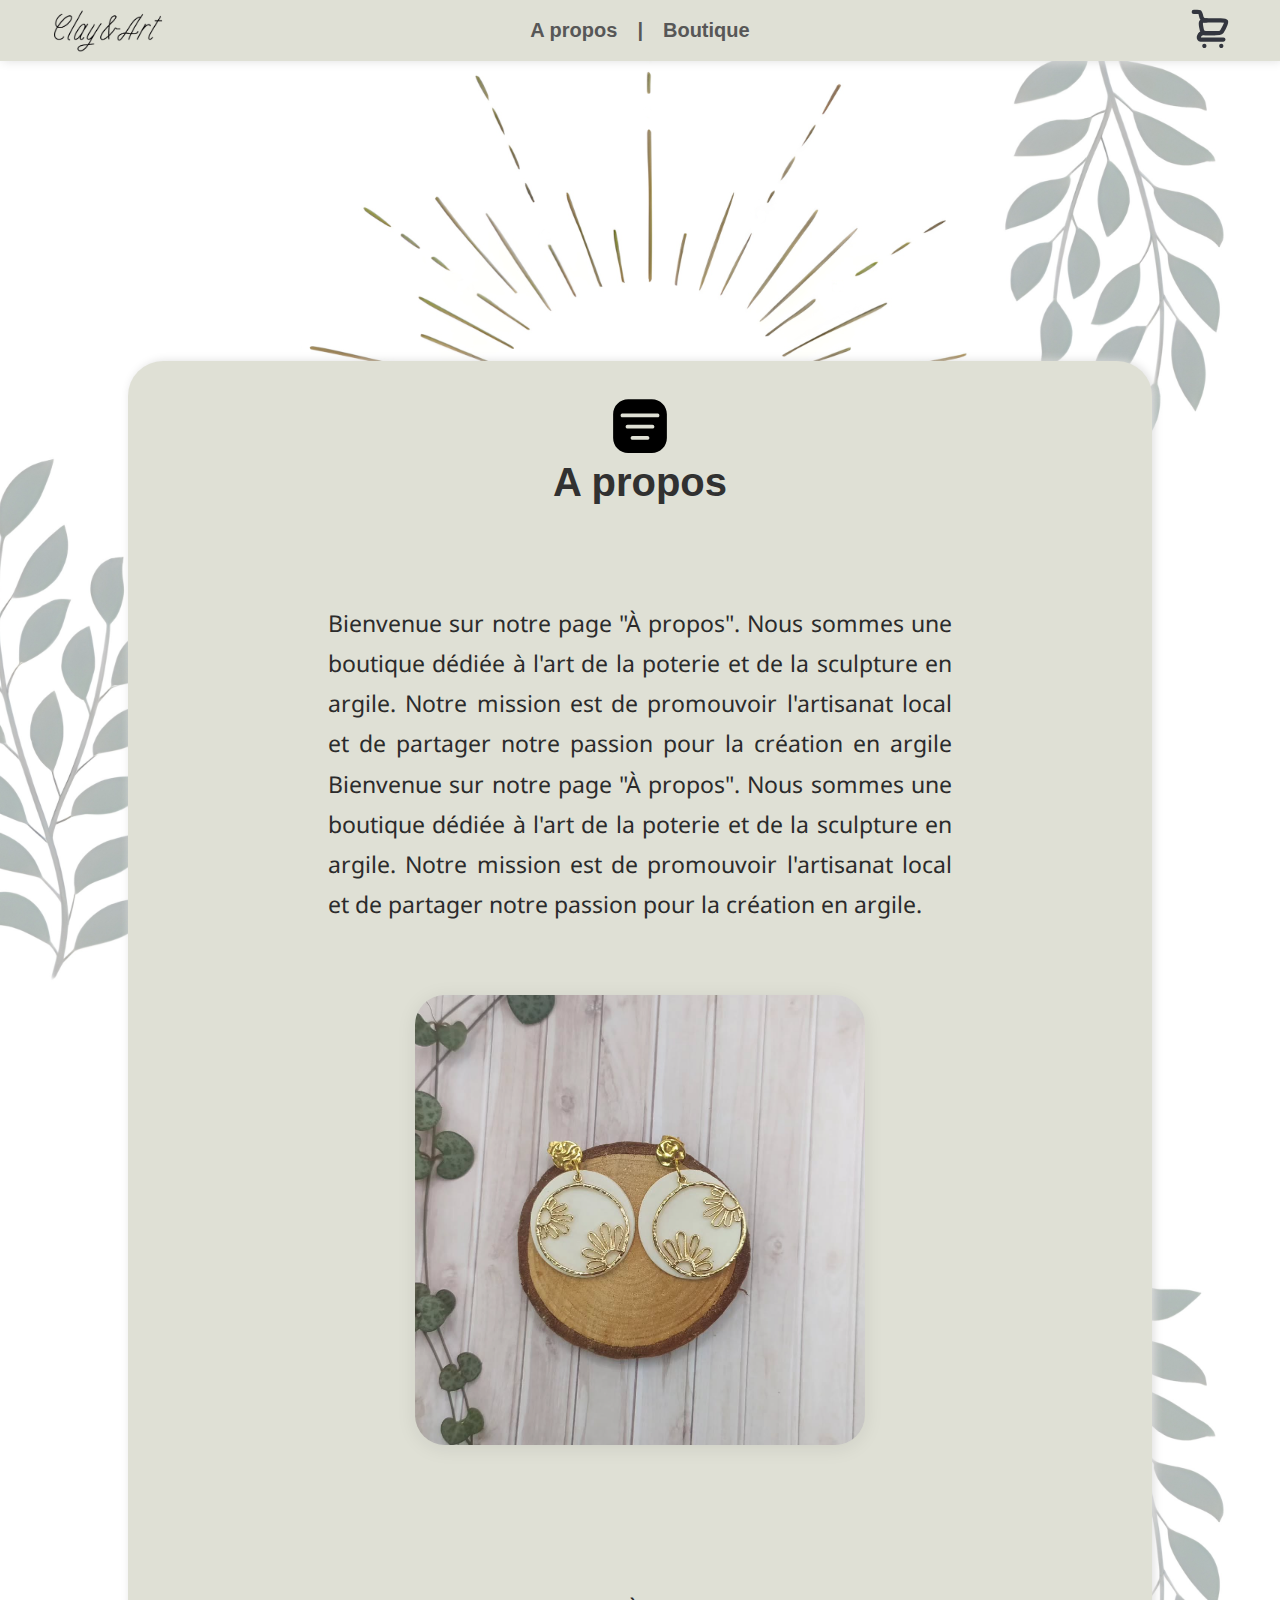
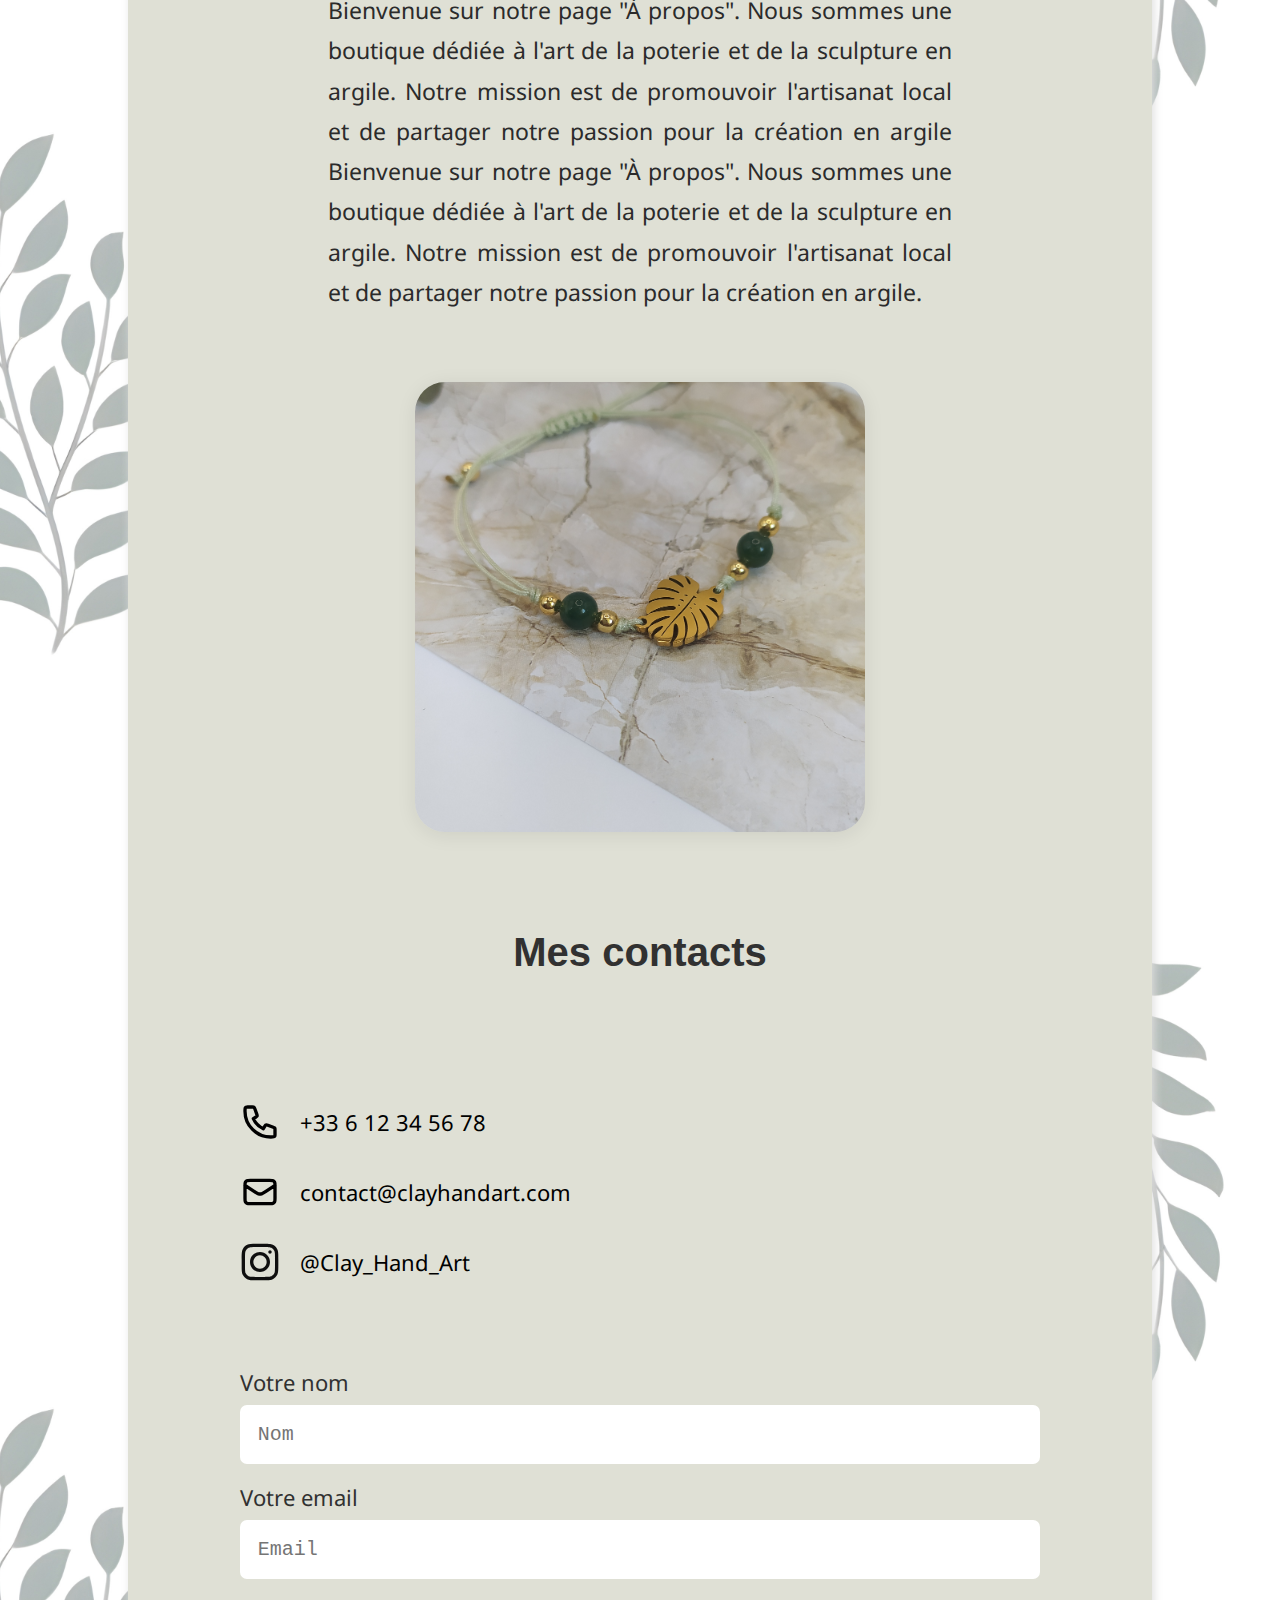
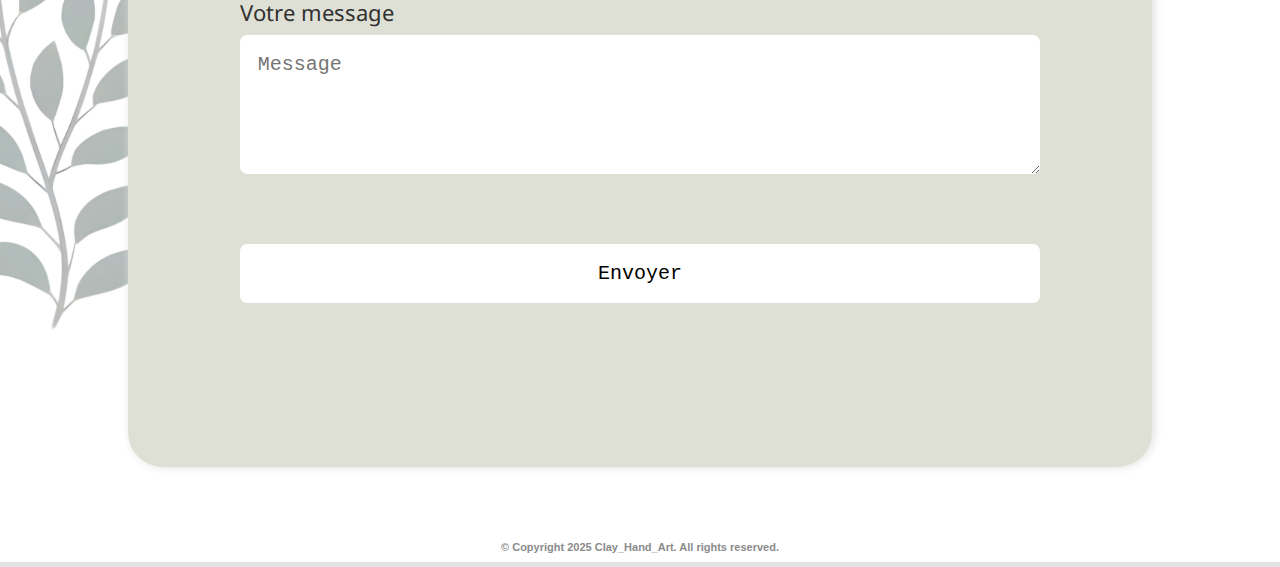
<file: docs/aboutUs.html>
<!DOCTYPE html>
<html lang="en">

<head>
  <meta charset="UTF-8">
  <title>Clay_Hand_Art</title>
  <link rel="icon" href="Img/Icon.png" type="image/x-icon">
  <link rel="stylesheet" href="style.css">
  <link rel="stylesheet" href="aboutUsStyle.css">
</head>

<body> 

  <header class="header">

    <img class="PDP" src="Img/PDP.png">

    <div class="header-center">
      <a href="aboutUs.html" class="itemToHighlight">A propos</a>
      <span class="divider">|</span>
      <a href="index.html" class="itemToHighlight">Boutique</a>      
    </div>

    <a href="" class="itemToHighlight" id="basketIconContainer"><img id="basketIcon" src="Img/SVG/Basket.svg"></a>

    <meta name="viewport" content="width=device-width, initial-scale=1.0">


    <link href="https://fonts.googleapis.com/css2?family=Noto+Sans:ital,wght@0,100..900;1,100..900&family=Prociono&display=swap" rel="stylesheet">

  </header>

  <nav>

    <div class="mainPage">

      <div class="shopContainer">

        <img id="shop" src="Img/SVG/Menu.svg">
        <h1 class="shopTitle">A propos</h1>

        <div class="div">
          <p class="text">Bienvenue sur notre page "À propos". Nous sommes une boutique dédiée à l'art de la poterie et de la sculpture en argile. Notre mission est de promouvoir l'artisanat local et de partager notre passion pour la création en argile Bienvenue sur notre page "À propos". Nous sommes une boutique dédiée à l'art de la poterie et de la sculpture en argile. Notre mission est de promouvoir l'artisanat local et de partager notre passion pour la création en argile.</p>
          <div class="imageContainer">
            <img class="image" src="Img/bijou1.png">
          </div>
        </div>

        <div class="div divReverse">
          <div class="imageContainer">
            <img class="image" src="Img/bijou2.jpg">
          </div>
          <p class="text">Bienvenue sur notre page "À propos". Nous sommes une boutique dédiée à l'art de la poterie et de la sculpture en argile. Notre mission est de promouvoir l'artisanat local et de partager notre passion pour la création en argile Bienvenue sur notre page "À propos". Nous sommes une boutique dédiée à l'art de la poterie et de la sculpture en argile. Notre mission est de promouvoir l'artisanat local et de partager notre passion pour la création en argile.</p>
        </div>

        <p class="shopTitle">Mes contacts</p>

        <div class="contacts">

          <div class="contact">
            <div class="info">
                <img class="icon" src="Img/SVG/Phone.svg">
                <p class="infoText">+33 6 12 34 56 78</p>
              </div>
              <div class="info">
                <img class="icon" src="Img/SVG/Mail.svg">
                <p class="infoText">contact@clayhandart.com</p>
              </div>
              <div class="info">
                <img class="icon" src="Img/SVG/Instagram.svg">
                <p class="infoText">@Clay_Hand_Art</p>
              </div>
          </div>

          <div class="mail">
  <form action="https://api.web3forms.com/submit" method="POST">
    <!-- Clé d'accès Web3Forms -->
    <input type="hidden" name="access_key" value="9d5c3d35-14b3-48f8-9f9e-7c6e89e06e38">
    
    <p class="mailText">Votre nom</p>
    <input class="input" type="text" name="name" placeholder="Nom" required>
    
    <p class="mailText">Votre email</p>
    <input class="input" type="email" name="email" placeholder="Email" required>
    
    <p class="mailText">Votre message</p>
    <textarea class="input" id="inputHeigher" name="message" placeholder="Message" required></textarea>
    
    <button class="submitButton" type="submit">Envoyer</button>
  </form>
</div>

          
        </div>
      </div>
    </div>
  </nav>

  <footer class="footer">
    <p>© Copyright 2025 Clay_Hand_Art. All rights reserved.</p>
  </footer>

</body>
</html>
</file>
<file: docs/style.css>
*, *::before, *::after {
    box-sizing: border-box;
}

html {
    scroll-behavior: smooth;
}

:root {
  --back-color: #e2e2e2;
  --front-color: #dfe0d5;
}

body{
    background-color: var(--back-color);
    background-image: url('Img/background.png');
    background-repeat: repeat;
    background-size: cover;
    background-position: center -200px;
}

.header * {
    color: #575757;
    text-decoration: none;

    font-family: 'Noto-Sans', sans-serif;
    font-weight: bold;
}

.header {
    z-index: 1;

    display: flex;
    justify-content: space-between;
    position: relative;
    align-items: center;

    
    width: 100%;
    height: auto;
    top: 0px;
    padding: 8px 50px;
    background-color: var(--front-color);
    box-shadow: #dfdfdf 2px 0 10px;
}

.header-center {
    display: flex;
    align-items: center;
    justify-content: center;
    gap: 20px;
    font-size: 20px;
    position: absolute;
    left: 50%;
    transform: translateX(-50%);
}

.divider {
    font-weight: bold;
    color: #575757;
    display: flex;
    align-items: center;
}

.PDP {
    height: 45px;
    border-radius: 35px;
}

#basketIcon{
    height: 40px;
}

#basketIconContainer {
    height: 50%;
}

.itemToHighlight {
    display: inline-block;
    position: relative;
}

.itemToHighlight::after {
    content: "";
    position: absolute;
    left: 0;
    bottom: -3px;
    width: 0;
    height: 3px;
    background-color: #575757;
    transition: width 0.3s ease-in-out;
}

.itemToHighlight:hover::after {
    width: 100%;
    left: 50%;
    transform: translateX(-50%);
}

.mainPage {
    background-color: var(--front-color);
    box-shadow: #dfdfdf 2px 0 10px;
    border-radius: 35px;

    display: flex;
    flex-direction: column;

    width: 80%;
    height: auto;
    padding: 35px;
    margin: 0 auto;
    margin-top: 300px;
    margin-bottom: 65px;
}

.shopContainer {
    text-align: center;
}

#shop {
    height: 60px;
}

.shopTitle {
    font-size: 40px;
    font-family: 'Noto-Sans', sans-serif;
    font-weight: bold;
    color: #313131;

    margin-bottom: 5px;
}

#shopNumber {
    font-size: 22px;
    font-family: 'Noto-Sans', sans-serif;
    font-weight: bold;
    color: #8b8b8b;
}

#themeButtons {
    width: 100%;
    margin-top: 25px;
    display: flex;
    justify-content: center;
    gap: 15px;
}

#themeButtons button {
    padding: 9px 14px;

    font-size: 15px;
    font-family: 'Noto-Sans', sans-serif;
    font-weight: bold;
    color: #919191;
    border: none;
    border-radius: 8px;
    cursor: pointer;
}

#themeButtons button.active {
  background-color: #bcbcbc; /* bouton foncé */
  color: #313131;
}

#filterToggle {
  display: none;

  color: #313131;
  border: none;
  border-radius: 8px;

  font-size: 15px;
  font-family: 'Noto-Sans', sans-serif;
  font-weight: bold;
  cursor: pointer;

  padding: 9px 14px;
  
  margin: 25%;
  margin-top: 25px;
  margin-bottom: 0px;
}

.itemsContainer {
    display: grid;
    grid-template-columns: repeat(auto-fit, minmax(320px, 1fr));
    justify-items: center;

    gap:25px;
    margin-top: 25px;
}

.item {
    background: white;
    border-radius: 15px;

    display: flex;
    flex-direction: column;
    align-items: center;
    
    width: 100%;
    max-width: 560px;
    height: auto;
    transition: transform 0.25s ease, box-shadow 0.25s ease;

    padding: 22px;
}

.item:hover, #btnTop:hover {
    box-shadow: 0px 0px 18px rgba(0, 0, 0, 0.2);
    transform: scale(1.02);
}

.itemIMGContainer {
    overflow: hidden;
    border-radius: 7px;

    margin-bottom: 22px;

    width: 100%;
    aspect-ratio: 16 / 12;
}

.itemIMG {
    width: 100%;
    height: 100%;
    object-fit: cover;
    border-radius: 7px;
}

.bottomTexts {
    display: flex;
    flex-direction: column;
    
    width: 100%;
}

.bottomText1 {
    display: flex;
    justify-content: space-between;
    flex-direction: row;

    margin-bottom: 10px;
}

.bottomText2 {
    display: flex;
    justify-content: space-between;
    flex-direction: row;
}

.title {
    color: #8b8b8b;
    font-size: 18px;
    font-family: 'Noto-Sans', sans-serif;    
}

.price {
    color: #313131;
    font-size: 24px;
    font-family: 'Noto-Sans', sans-serif;
    font-weight: bold;
}

.stars {
    display: flex;
    gap: 3px;
    justify-content: flex-end;
}
.star {
    font-size: 22px;
    color: #d1d1d1;
    transition: color 0.2s;
}
.star.filled {
    color: #FFD700;
}
*{
    margin: 0;
    padding: 0;
}

#btnTop {
    position: fixed;
    bottom: 20px;
    right: 20px;

    background-color: var(--front-color);
    border: none;

    
    height: 60px;
    width: 60px;
    padding: 10px 15px;
    border-radius: 180px;

    cursor: pointer;
    display: none;
    transition: opacity 0.3s ease, visibility 0.3s ease;
}

.footer {
    background-color: #ffffff;
    width: 100%;
    height: 30px;
    display: flex;
    justify-content: center;
    align-items: center;
    color: #8b8b8b;
    font-size: 11px;
    font-family: 'Noto-Sans', sans-serif;
    font-weight: bold;
}

@media (max-width: 1366px) {
    body {
        background-size: 100% auto;
        background-position: center 0px;
    }
}

@media (max-width: 1100px) {
    body {
        background-size: 140% auto;
        background-position: center 0px;
    }
}

@media (max-width: 768px) {

    body {
        background-size: 150% auto;
        background-position: center 30px;
    }

    .header {
        padding: 15px 25px;
    }

    .PDP {
        content: url('Img/PDP2.png');
        height: 50px;
        border-radius: 180px;
    }

    #basketIcon {
        height: 40px;
    }

    .header-center{
      gap: 20px;
      font-size: 16px;
    }

    .mainPage {
      width: 100%;
      margin-top: 200px;
      padding: 20px;
      padding-bottom: 35px;
      padding-top: 35px;
    }

    #shopTitle {
      font-size: 28px;
    }

    #shopNumber {
      font-size: 18px;
    }

    #filterToggle {
      display: block;
    }
    
    #themeButtons {
      display: none;
      flex-direction: column;
      align-items: center;
    }

    #themeButtons.open {
      display: flex;
    }

    .itemsContainer {
      grid-template-columns: 1fr;
    }

    .item {
      max-width: 100%;
    }

    .title {
      font-size: 16px;
    }

    .price {
      font-size: 20px;
    }

    .footer {
      font-size: 10px;
    }
}

@media (max-width: 600px) {
    body {
        background-size: 180% auto;
        background-position: center 20px;
    }
}
</file>
<file: docs/aboutUsStyle.css>
*, *::before, *::after {
  box-sizing: border-box;
}

:root {
  --back-color: #e2e2e2;
  --front-color: #dfe0d5;
}

body {
  background-size: 100% auto;
  background-position: center -200px;
}

.aboutUsText {
  width: 50%;
  font-size: 28px;
  color: #575757;
  text-align: center;
  margin-top: 20px;
  line-height: 1.6;
}

.div {
  display: flex;
  align-items: center;
  justify-content: center;
  margin: 50px auto;
  padding: 5%;
  gap: 6%;
  flex-wrap: nowrap;
}

.text {
  width: 50%;
  color: #2b2b2b;
  font-size: 24px;
  font-family: 'Noto Sans', sans-serif;
  line-height: 1.75;
  padding: 10px 0;
  border-radius: 15px;
  text-align: justify;
}

.imageContainer {
  width: 40%;
  min-width: 320px;
  aspect-ratio: 1 / 1;
  overflow: hidden;
  border-radius: 30px;
  box-shadow: 0 3px 20px rgba(0, 0, 0, 0.08);
}

.image {
  width: 100%;
  height: 100%;
  object-fit: cover;
}

.contacts {
  display: flex;
  flex-direction: row;
  justify-content: space-between;
  margin: 35px auto;
  padding: 7%;
  gap: 10%;
  flex-wrap: wrap;
}

.contact {
  width: 45%;
  display: flex;
  flex-direction: column;
}

.info {
  display: flex;
  align-items: center;
  gap: 20px;
  margin: 15px 0;
}

.icon {
  width: 40px;
  height: 40px;
}

.infoText {
  font-size: 22px;
  font-family: 'Noto Sans', sans-serif;
}

.mail {
  width: 45%;
  color: #313131;
  font-size: 24px;
  font-family: 'Noto Sans', sans-serif;
  text-align: center;
}

.mailText {
  color: #313131;
  font-size: 22px;
  text-align: start;
  margin-bottom: 8px;
}

.input,
.submitButton {
  width: 100%;
  font-size: 20px;
  padding: 18px;
  margin-bottom: 18px;
  border-radius: 7px;
  border: none;
  resize: vertical;
  font-family: monospace;
}

#inputHeigher {
  padding-bottom: 75px;
  margin-bottom: 63px;
}

.submitButton {
  background-color: #fff;
  cursor: pointer;
  transition: transform 0.2s ease, box-shadow 0.2s ease;
}

.submitButton:hover {
  transform: scale(1.02);
  box-shadow: 0 0 8px rgba(0, 0, 0, 0.1);
}

@media (max-width: 1600px) {
  body {
    background-size: 120% auto;
    background-position: center -50px;
  }
}

@media (max-width: 1066px) {
  body {
    background-size: 150% auto;
    background-position: center 0px;
  }
}

@media (max-width: 1350px) {
  .div {
    flex-direction: column;
    align-items: center;
    gap: 70px;
  }

  .div.divReverse {
    flex-direction: column-reverse;
  }

  .text {
    width: 75%;
    font-size: 23px;
    padding: 0 10px;
  }

  .imageContainer {
    width: 100%;
    max-width: 450px;
  }

  .contacts {
    flex-direction: column;
    align-items: center;
    gap: 50px;
  }

  .mail,
  .contact {
    width: 100%;
    text-align: center;
    padding: 10px;
  }
}

@media (max-width: 1150px) {

    .text {
        width: 90%;
        font-size: 23px;
        padding: 0 10px;
    }
}

@media (max-width: 768px) {
    body {
    background-size: 180% auto;
    background-position: center 50px;
    }

    .text {
      font-size: 20px;
      
      line-height: 1.6;
    }

    .infoText {
      font-size: 20px;
    }

    .mailText {
      font-size: 20px;
    }

    .input,
    .submitButton {
      font-size: 18px;
      padding: 15px;
    }

    .icon {
      width: 30px;
      height: 30px;
    }
}

@media (max-width: 500px) {

    .text {
      font-size: 18px;
      width: 100%;
    }

    .mailText {
      font-size: 18x;
    }

    .aboutUsText {
      width: 90%;
      font-size: 22px;
    }

    .imageContainer {
      max-width: 320px;
      border-radius: 25px;
    }
}
</file>
